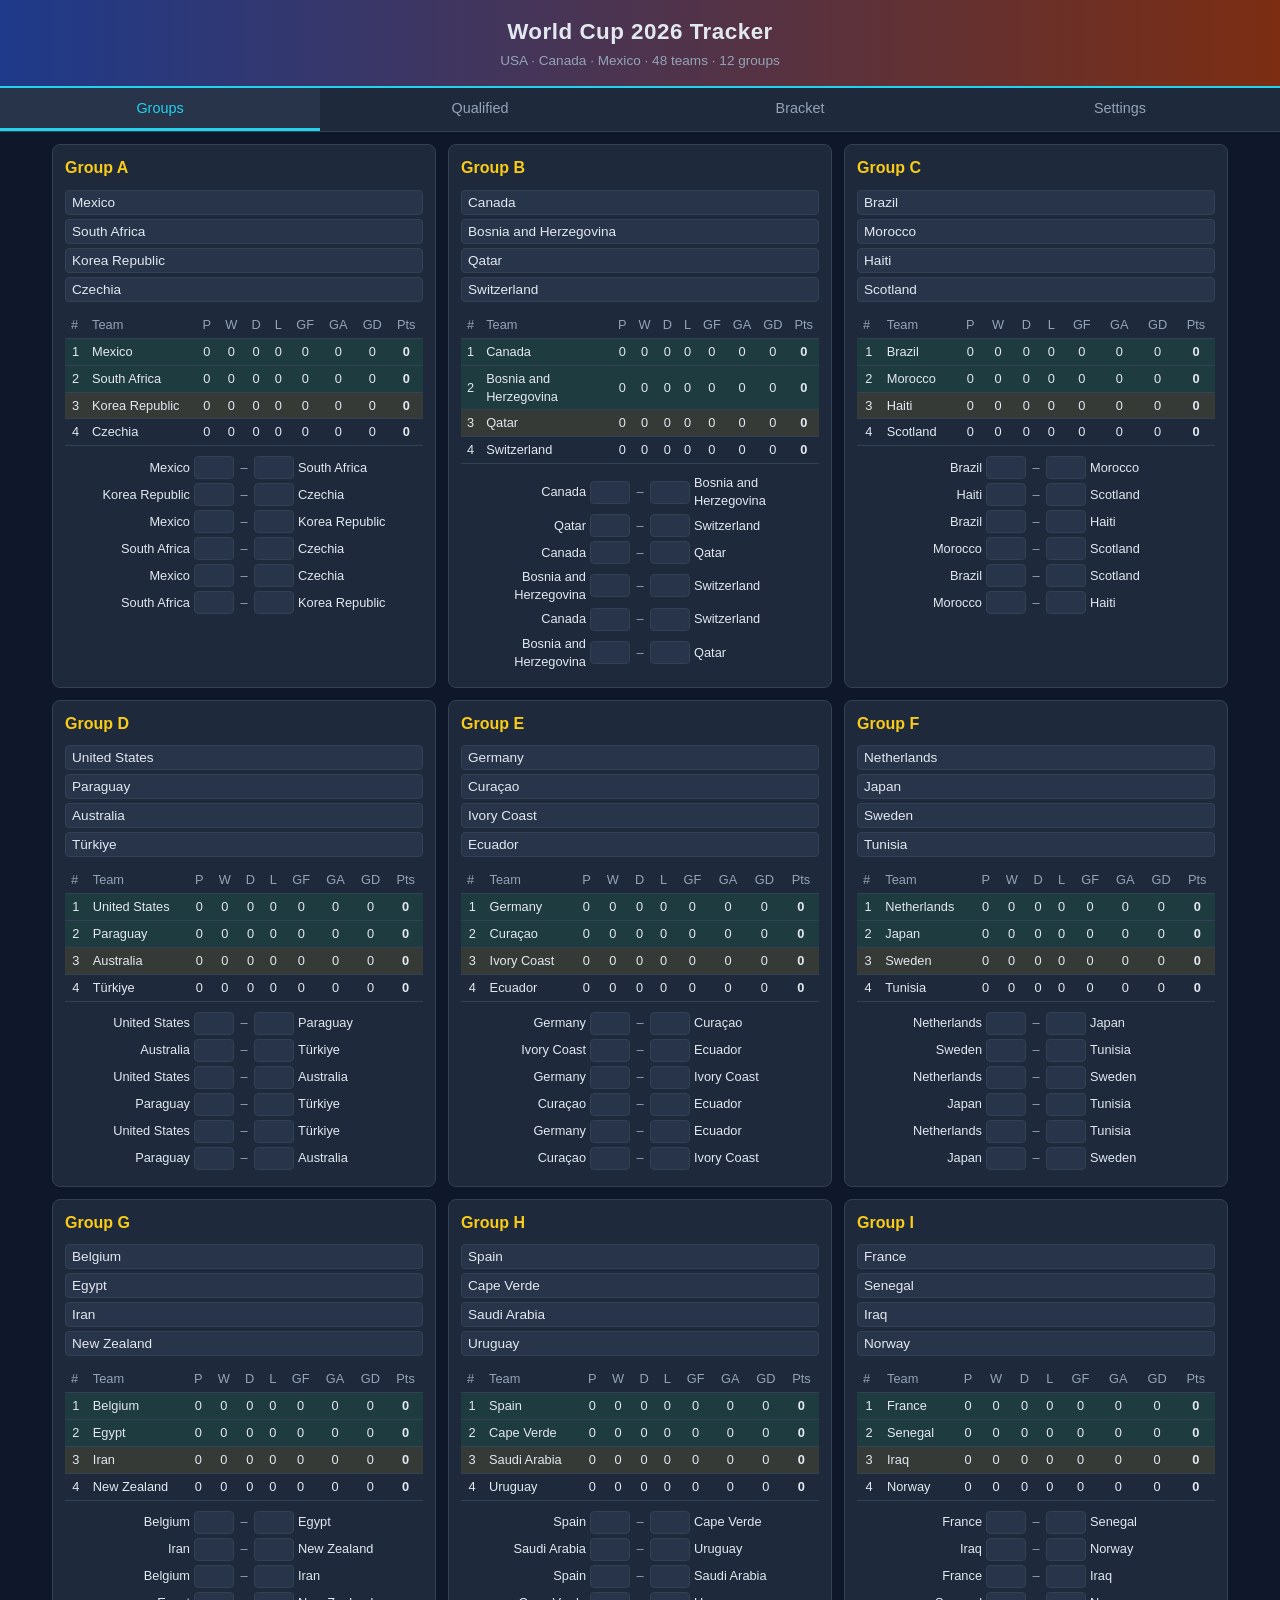
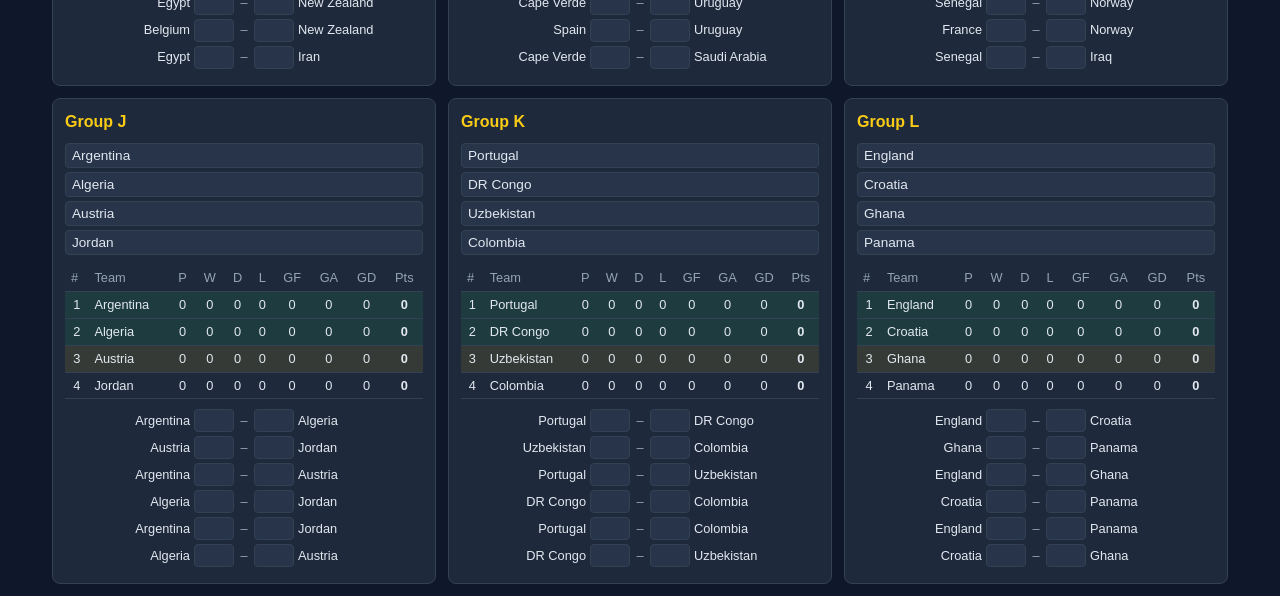
<file: index.html>
<!DOCTYPE html>
<html lang="en">
<head>
<meta charset="UTF-8">
<meta name="viewport" content="width=device-width, initial-scale=1.0">
<title>World Cup 2026 Tracker</title>
<style>
  :root {
    --bg: #0f172a;
    --panel: #1e293b;
    --panel2: #273449;
    --border: #334155;
    --text: #e2e8f0;
    --muted: #94a3b8;
    --accent: #22d3ee;
    --accent2: #facc15;
    --green: #22c55e;
    --red: #ef4444;
  }
  * { box-sizing: border-box; }
  html, body { margin: 0; padding: 0; }
  body {
    background: var(--bg);
    color: var(--text);
    font-family: -apple-system, BlinkMacSystemFont, "Segoe UI", Roboto, sans-serif;
    line-height: 1.4;
  }
  header {
    background: linear-gradient(90deg, #1e3a8a, #7c2d12);
    padding: 16px;
    text-align: center;
    border-bottom: 2px solid var(--accent);
  }
  header h1 { margin: 0; font-size: 1.4rem; letter-spacing: 0.5px; }
  header .sub { color: var(--muted); font-size: 0.85rem; margin-top: 4px; }
  nav {
    display: flex;
    background: var(--panel);
    border-bottom: 1px solid var(--border);
    overflow-x: auto;
    position: sticky;
    top: 0;
    z-index: 10;
  }
  nav button {
    flex: 1;
    min-width: 90px;
    background: none;
    border: none;
    color: var(--muted);
    padding: 12px 8px;
    font-size: 0.9rem;
    cursor: pointer;
    border-bottom: 3px solid transparent;
  }
  nav button.active {
    color: var(--accent);
    border-bottom-color: var(--accent);
    background: var(--panel2);
  }
  main { padding: 12px; max-width: 1200px; margin: 0 auto; }
  section { display: none; }
  section.active { display: block; }
  .group-grid {
    display: grid;
    grid-template-columns: repeat(auto-fill, minmax(320px, 1fr));
    gap: 12px;
  }
  .group {
    background: var(--panel);
    border: 1px solid var(--border);
    border-radius: 8px;
    padding: 12px;
  }
  .group h3 {
    margin: 0 0 8px;
    color: var(--accent2);
    font-size: 1rem;
  }
  .team-input {
    width: 100%;
    background: var(--panel2);
    color: var(--text);
    border: 1px solid var(--border);
    border-radius: 4px;
    padding: 4px 6px;
    margin: 2px 0;
    font-size: 0.85rem;
  }
  .team-input:focus { outline: 1px solid var(--accent); }
  table {
    width: 100%;
    border-collapse: collapse;
    font-size: 0.8rem;
    margin-top: 8px;
  }
  th, td {
    padding: 4px 6px;
    text-align: center;
    border-bottom: 1px solid var(--border);
  }
  th { color: var(--muted); font-weight: 500; }
  td.team-name { text-align: left; font-weight: 500; }
  tr.qual-1, tr.qual-2 { background: rgba(34, 197, 94, 0.12); }
  tr.qual-3 { background: rgba(250, 204, 21, 0.10); }
  .matches { margin-top: 10px; }
  .match {
    display: grid;
    grid-template-columns: 1fr 40px 12px 40px 1fr;
    gap: 4px;
    align-items: center;
    margin: 4px 0;
    font-size: 0.8rem;
  }
  .match .home { text-align: right; }
  .match .away { text-align: left; }
  .score-input {
    width: 100%;
    background: var(--panel2);
    color: var(--text);
    border: 1px solid var(--border);
    border-radius: 4px;
    padding: 3px;
    text-align: center;
    font-size: 0.85rem;
  }
  .score-input:focus { outline: 1px solid var(--accent); }
  .qualified-summary {
    background: var(--panel);
    border: 1px solid var(--border);
    border-radius: 8px;
    padding: 14px;
    margin-bottom: 12px;
  }
  .qualified-summary h2 { margin-top: 0; color: var(--accent); font-size: 1.1rem; }
  .qual-list {
    display: grid;
    grid-template-columns: repeat(auto-fill, minmax(140px, 1fr));
    gap: 6px;
    margin-top: 8px;
  }
  .qual-tag {
    background: var(--panel2);
    border: 1px solid var(--border);
    border-radius: 4px;
    padding: 4px 8px;
    font-size: 0.85rem;
  }
  .qual-tag .pos { color: var(--muted); font-size: 0.75rem; margin-right: 4px; }
  .qual-tag.w { border-left: 3px solid var(--green); }
  .qual-tag.r { border-left: 3px solid var(--accent); }
  .qual-tag.t { border-left: 3px solid var(--accent2); }
  .bracket {
    display: flex;
    gap: 12px;
    overflow-x: auto;
    padding-bottom: 8px;
  }
  .round {
    flex-shrink: 0;
    min-width: 200px;
    display: flex;
    flex-direction: column;
    justify-content: space-around;
    gap: 8px;
  }
  .round h3 {
    margin: 0 0 8px;
    color: var(--accent2);
    text-align: center;
    font-size: 0.9rem;
  }
  .ko-match {
    background: var(--panel);
    border: 1px solid var(--border);
    border-radius: 6px;
    padding: 6px;
    font-size: 0.8rem;
  }
  .ko-row {
    display: grid;
    grid-template-columns: 1fr 36px;
    gap: 4px;
    align-items: center;
    padding: 2px 0;
  }
  .ko-row.win { color: var(--green); font-weight: 600; }
  .ko-team {
    background: var(--panel2);
    color: var(--text);
    border: 1px solid var(--border);
    border-radius: 3px;
    padding: 3px 4px;
    font-size: 0.78rem;
  }
  .actions {
    display: flex;
    gap: 8px;
    flex-wrap: wrap;
    margin-bottom: 12px;
  }
  .btn {
    background: var(--accent);
    color: #0f172a;
    border: none;
    border-radius: 4px;
    padding: 8px 14px;
    font-weight: 600;
    cursor: pointer;
    font-size: 0.85rem;
  }
  .btn:hover { opacity: 0.9; }
  .btn.danger { background: var(--red); color: #fff; }
  .btn.ghost { background: var(--panel2); color: var(--text); border: 1px solid var(--border); }
  .legend { color: var(--muted); font-size: 0.75rem; margin-top: 6px; }
  .legend span { display: inline-block; width: 10px; height: 10px; border-radius: 2px; vertical-align: middle; margin-right: 3px; }
  .legend .l1 { background: var(--green); }
  .legend .l2 { background: var(--accent); }
  .legend .l3 { background: var(--accent2); }
  .third-table { margin-top: 12px; }
  .empty-msg { color: var(--muted); font-style: italic; padding: 20px; text-align: center; }
  @media (max-width: 600px) {
    .match { grid-template-columns: 1fr 36px 10px 36px 1fr; font-size: 0.72rem; }
    nav button { font-size: 0.78rem; padding: 10px 4px; }
  }
</style>
</head>
<body>
<header>
  <h1>World Cup 2026 Tracker</h1>
  <div class="sub">USA · Canada · Mexico  ·  48 teams · 12 groups</div>
</header>
<nav>
  <button data-tab="groups" class="active">Groups</button>
  <button data-tab="standings">Qualified</button>
  <button data-tab="bracket">Bracket</button>
  <button data-tab="settings">Settings</button>
</nav>
<main>
  <section id="groups" class="active"></section>
  <section id="standings"></section>
  <section id="bracket"></section>
  <section id="settings">
    <div class="qualified-summary">
      <h2>Settings</h2>
      <p>All edits autosave to your browser (localStorage). Data stays on this device.</p>
      <div class="actions">
        <button class="btn ghost" id="export-btn">Export JSON</button>
        <button class="btn ghost" id="import-btn">Import JSON</button>
        <input type="file" id="import-file" accept="application/json" style="display:none">
        <button class="btn danger" id="reset-btn">Reset all data</button>
      </div>
      <p class="legend" style="margin-top:14px;">
        Qualification rule: top 2 from each group + 8 best 3rd-placed teams advance to Round of 32.
        Sort order: Points → Goal Difference → Goals For.
      </p>
    </div>
  </section>
</main>

<script>
const GROUPS = ['A','B','C','D','E','F','G','H','I','J','K','L'];
const STORAGE_KEY = 'wc2026-tracker-v1';

const MATCH_PAIRS = [[0,1],[2,3],[0,2],[1,3],[0,3],[1,2]];

const TEAM_NAMES = {
  A: ['Mexico', 'South Africa', 'Korea Republic', 'Czechia'],
  B: ['Canada', 'Bosnia and Herzegovina', 'Qatar', 'Switzerland'],
  C: ['Brazil', 'Morocco', 'Haiti', 'Scotland'],
  D: ['United States', 'Paraguay', 'Australia', 'Türkiye'],
  E: ['Germany', 'Curaçao', 'Ivory Coast', 'Ecuador'],
  F: ['Netherlands', 'Japan', 'Sweden', 'Tunisia'],
  G: ['Belgium', 'Egypt', 'Iran', 'New Zealand'],
  H: ['Spain', 'Cape Verde', 'Saudi Arabia', 'Uruguay'],
  I: ['France', 'Senegal', 'Iraq', 'Norway'],
  J: ['Argentina', 'Algeria', 'Austria', 'Jordan'],
  K: ['Portugal', 'DR Congo', 'Uzbekistan', 'Colombia'],
  L: ['England', 'Croatia', 'Ghana', 'Panama'],
};

function defaultState() {
  const teams = {};
  const groupMatches = {};
  GROUPS.forEach(g => {
    teams[g] = [...TEAM_NAMES[g]];
    groupMatches[g] = MATCH_PAIRS.map(([h,a]) => ({h, a, hs:'', as:''}));
  });
  return {
    teams,
    groupMatches,
    knockout: {
      r32: Array.from({length:16}, () => ({h:'', a:'', hs:'', as:''})),
      r16: Array.from({length:8}, () => ({h:'', a:'', hs:'', as:''})),
      qf:  Array.from({length:4}, () => ({h:'', a:'', hs:'', as:''})),
      sf:  Array.from({length:2}, () => ({h:'', a:'', hs:'', as:''})),
      f:   [{h:'', a:'', hs:'', as:''}],
    }
  };
}

let state = load() || defaultState();

function save() {
  localStorage.setItem(STORAGE_KEY, JSON.stringify(state));
}
function load() {
  try {
    const raw = localStorage.getItem(STORAGE_KEY);
    if (!raw) return null;
    const s = JSON.parse(raw);
    if (!s.teams || !s.groupMatches || !s.knockout) return null;
    const isPlaceholder = GROUPS.every(g => s.teams[g] && s.teams[g].every((t, i) => t === `${g}${i+1}`));
    if (isPlaceholder) {
      GROUPS.forEach(g => { s.teams[g] = [...TEAM_NAMES[g]]; });
    }
    return s;
  } catch { return null; }
}

function computeStandings(g) {
  const names = state.teams[g];
  const stats = names.map(name => ({name, P:0, W:0, D:0, L:0, GF:0, GA:0, GD:0, Pts:0}));
  state.groupMatches[g].forEach(m => {
    if (m.hs === '' || m.as === '' || m.hs == null || m.as == null) return;
    const hs = +m.hs, as = +m.as;
    if (Number.isNaN(hs) || Number.isNaN(as)) return;
    stats[m.h].P++; stats[m.a].P++;
    stats[m.h].GF += hs; stats[m.h].GA += as;
    stats[m.a].GF += as; stats[m.a].GA += hs;
    if (hs > as) { stats[m.h].W++; stats[m.h].Pts += 3; stats[m.a].L++; }
    else if (hs < as) { stats[m.a].W++; stats[m.a].Pts += 3; stats[m.h].L++; }
    else { stats[m.h].D++; stats[m.a].D++; stats[m.h].Pts++; stats[m.a].Pts++; }
  });
  stats.forEach(s => s.GD = s.GF - s.GA);
  return [...stats].sort((a,b) => b.Pts - a.Pts || b.GD - a.GD || b.GF - a.GF)
    .map((s, i) => ({...s, rank: i+1, group: g}));
}

function allStandings() {
  const r = {};
  GROUPS.forEach(g => r[g] = computeStandings(g));
  return r;
}

function bestThirds(allRanks) {
  const thirds = GROUPS.map(g => allRanks[g][2]).filter(Boolean);
  return [...thirds].sort((a,b) => b.Pts - a.Pts || b.GD - a.GD || b.GF - a.GF);
}

function renderGroups() {
  const root = document.getElementById('groups');
  const grid = document.createElement('div');
  grid.className = 'group-grid';
  const ranks = allStandings();
  GROUPS.forEach(g => {
    const card = document.createElement('div');
    card.className = 'group';
    card.innerHTML = `<h3>Group ${g}</h3>`;

    state.teams[g].forEach((name, i) => {
      const inp = document.createElement('input');
      inp.className = 'team-input';
      inp.value = name;
      inp.placeholder = `${g}${i+1}`;
      inp.addEventListener('input', e => {
        state.teams[g][i] = e.target.value;
        save();
        scheduleRender();
      });
      card.appendChild(inp);
    });

    const tbl = document.createElement('table');
    tbl.innerHTML = `
      <thead><tr>
        <th style="text-align:left">#</th>
        <th style="text-align:left">Team</th>
        <th>P</th><th>W</th><th>D</th><th>L</th>
        <th>GF</th><th>GA</th><th>GD</th><th>Pts</th>
      </tr></thead>`;
    const tb = document.createElement('tbody');
    ranks[g].forEach((r, i) => {
      const tr = document.createElement('tr');
      if (i === 0) tr.className = 'qual-1';
      else if (i === 1) tr.className = 'qual-2';
      else if (i === 2) tr.className = 'qual-3';
      tr.innerHTML = `
        <td>${i+1}</td>
        <td class="team-name">${escapeHtml(r.name)}</td>
        <td>${r.P}</td><td>${r.W}</td><td>${r.D}</td><td>${r.L}</td>
        <td>${r.GF}</td><td>${r.GA}</td><td>${r.GD}</td>
        <td><strong>${r.Pts}</strong></td>`;
      tb.appendChild(tr);
    });
    tbl.appendChild(tb);
    card.appendChild(tbl);

    const matches = document.createElement('div');
    matches.className = 'matches';
    state.groupMatches[g].forEach((m, idx) => {
      const row = document.createElement('div');
      row.className = 'match';
      row.innerHTML = `
        <div class="home">${escapeHtml(state.teams[g][m.h])}</div>
        <input class="score-input" type="number" min="0" inputmode="numeric" value="${m.hs}" data-g="${g}" data-i="${idx}" data-side="hs">
        <div style="text-align:center;color:var(--muted)">–</div>
        <input class="score-input" type="number" min="0" inputmode="numeric" value="${m.as}" data-g="${g}" data-i="${idx}" data-side="as">
        <div class="away">${escapeHtml(state.teams[g][m.a])}</div>`;
      matches.appendChild(row);
    });
    matches.addEventListener('input', e => {
      const t = e.target;
      if (!t.classList.contains('score-input')) return;
      const gg = t.dataset.g, ii = +t.dataset.i, side = t.dataset.side;
      state.groupMatches[gg][ii][side] = t.value;
      save();
      scheduleRender();
    });
    card.appendChild(matches);
    grid.appendChild(card);
  });
  root.replaceChildren(grid);
}

function renderStandings() {
  const root = document.getElementById('standings');
  const ranks = allStandings();
  const winners = GROUPS.map(g => ranks[g][0]).filter(Boolean);
  const runners = GROUPS.map(g => ranks[g][1]).filter(Boolean);
  const thirds = bestThirds(ranks);
  const top8thirds = thirds.slice(0, 8);
  const out8thirds = thirds.slice(8);

  const summary = document.createElement('div');
  summary.className = 'qualified-summary';
  summary.innerHTML = `
    <h2>Qualified for Round of 32</h2>
    <div class="legend">
      <span class="l1"></span> Winner &nbsp;
      <span class="l2"></span> Runner-up &nbsp;
      <span class="l3"></span> Best 3rd
    </div>
  `;

  const list = document.createElement('div');
  list.className = 'qual-list';
  winners.forEach(t => list.appendChild(tag(t, 'w', `1${t.group}`)));
  runners.forEach(t => list.appendChild(tag(t, 'r', `2${t.group}`)));
  top8thirds.forEach(t => list.appendChild(tag(t, 't', `3${t.group}`)));
  summary.appendChild(list);

  const thirdSummary = document.createElement('div');
  thirdSummary.className = 'qualified-summary third-table';
  thirdSummary.innerHTML = `<h2>Best Third-Placed Teams</h2>`;
  if (thirds.length === 0) {
    const e = document.createElement('div');
    e.className = 'empty-msg';
    e.textContent = 'Enter group results to see rankings.';
    thirdSummary.appendChild(e);
  } else {
    const tbl = document.createElement('table');
    tbl.innerHTML = `
      <thead><tr>
        <th style="text-align:left">#</th>
        <th style="text-align:left">Team</th>
        <th>Group</th>
        <th>P</th><th>W</th><th>D</th><th>L</th>
        <th>GF</th><th>GA</th><th>GD</th><th>Pts</th>
        <th>Status</th>
      </tr></thead>`;
    const tb = document.createElement('tbody');
    thirds.forEach((r, i) => {
      const tr = document.createElement('tr');
      if (i < 8) tr.className = 'qual-3';
      tr.innerHTML = `
        <td>${i+1}</td>
        <td class="team-name">${escapeHtml(r.name)}</td>
        <td>${r.group}</td>
        <td>${r.P}</td><td>${r.W}</td><td>${r.D}</td><td>${r.L}</td>
        <td>${r.GF}</td><td>${r.GA}</td><td>${r.GD}</td>
        <td><strong>${r.Pts}</strong></td>
        <td>${i < 8 ? 'Advances' : 'Out'}</td>`;
      tb.appendChild(tr);
    });
    tbl.appendChild(tb);
    thirdSummary.appendChild(tbl);
  }

  root.replaceChildren(summary, thirdSummary);
}

function tag(t, cls, pos) {
  const el = document.createElement('div');
  el.className = `qual-tag ${cls}`;
  el.innerHTML = `<span class="pos">${pos}</span>${escapeHtml(t.name)} <span style="color:var(--muted);font-size:0.75rem;">(${t.Pts}p, ${t.GD>=0?'+':''}${t.GD})</span>`;
  return el;
}

function qualifiedTeamNames() {
  const ranks = allStandings();
  const set = [];
  GROUPS.forEach(g => {
    if (ranks[g][0]) set.push(ranks[g][0].name);
    if (ranks[g][1]) set.push(ranks[g][1].name);
  });
  bestThirds(ranks).slice(0, 8).forEach(t => set.push(t.name));
  return set.filter(Boolean);
}

function renderBracket() {
  const root = document.getElementById('bracket');
  const pool = qualifiedTeamNames();

  const help = document.createElement('div');
  help.className = 'qualified-summary';
  help.innerHTML = `
    <h2>Knockout Bracket</h2>
    <p style="color:var(--muted);font-size:0.85rem;">
      Pick teams from the qualified pool for Round of 32; later rounds offer the winners of the previous round.
      Enter scores to advance teams. Highlight indicates the winner.
    </p>
  `;

  const wrap = document.createElement('div');
  wrap.className = 'bracket';

  const rounds = [
    { key: 'r32', title: 'Round of 32', count: 16, source: () => pool },
    { key: 'r16', title: 'Round of 16', count: 8,  source: () => roundWinners('r32') },
    { key: 'qf',  title: 'Quarter-finals', count: 4, source: () => roundWinners('r16') },
    { key: 'sf',  title: 'Semi-finals', count: 2, source: () => roundWinners('qf') },
    { key: 'f',   title: 'Final', count: 1, source: () => roundWinners('sf') },
  ];

  rounds.forEach(r => {
    const col = document.createElement('div');
    col.className = 'round';
    const h = document.createElement('h3');
    h.textContent = r.title;
    col.appendChild(h);
    const sources = r.source();
    for (let i = 0; i < r.count; i++) {
      const m = state.knockout[r.key][i];
      col.appendChild(koMatch(r.key, i, m, sources));
    }
    wrap.appendChild(col);
  });

  const champ = championLine();
  if (champ) {
    const c = document.createElement('div');
    c.className = 'qualified-summary';
    c.style.marginTop = '12px';
    c.style.textAlign = 'center';
    c.innerHTML = `<h2 style="color:var(--accent2);">🏆 Champion: ${escapeHtml(champ)}</h2>`;
    root.replaceChildren(help, wrap, c);
  } else {
    root.replaceChildren(help, wrap);
  }
}

function roundWinners(key) {
  return state.knockout[key].map(m => winnerOf(m)).filter(Boolean);
}

function winnerOf(m) {
  if (!m.h || !m.a) return null;
  if (m.hs === '' || m.as === '' || m.hs == null || m.as == null) return null;
  const hs = +m.hs, as = +m.as;
  if (Number.isNaN(hs) || Number.isNaN(as)) return null;
  if (hs > as) return m.h;
  if (as > hs) return m.a;
  return null;
}

function championLine() {
  const f = state.knockout.f[0];
  return winnerOf(f);
}

function koMatch(key, i, m, sources) {
  const w = winnerOf(m);
  const box = document.createElement('div');
  box.className = 'ko-match';

  const teamOptions = (selected) => {
    const opts = ['<option value="">— pick team —</option>'];
    const seen = new Set();
    sources.forEach(name => {
      if (!name) return;
      const v = name;
      if (seen.has(v)) return;
      seen.add(v);
      opts.push(`<option value="${escapeAttr(v)}" ${v === selected ? 'selected' : ''}>${escapeHtml(v)}</option>`);
    });
    if (selected && !seen.has(selected)) {
      opts.push(`<option value="${escapeAttr(selected)}" selected>${escapeHtml(selected)} (out)</option>`);
    }
    return opts.join('');
  };

  const rowH = document.createElement('div');
  rowH.className = 'ko-row' + (w === m.h ? ' win' : '');
  rowH.innerHTML = `
    <select class="ko-team" data-r="${key}" data-i="${i}" data-f="h">${teamOptions(m.h)}</select>
    <input class="score-input" type="number" min="0" inputmode="numeric" value="${m.hs}" data-r="${key}" data-i="${i}" data-f="hs">
  `;
  const rowA = document.createElement('div');
  rowA.className = 'ko-row' + (w === m.a ? ' win' : '');
  rowA.innerHTML = `
    <select class="ko-team" data-r="${key}" data-i="${i}" data-f="a">${teamOptions(m.a)}</select>
    <input class="score-input" type="number" min="0" inputmode="numeric" value="${m.as}" data-r="${key}" data-i="${i}" data-f="as">
  `;
  box.appendChild(rowH);
  box.appendChild(rowA);

  box.addEventListener('input', e => {
    const t = e.target;
    if (!t.dataset.r) return;
    const r = t.dataset.r, idx = +t.dataset.i, f = t.dataset.f;
    state.knockout[r][idx][f] = t.value;
    save();
    scheduleRender();
  });
  box.addEventListener('change', e => {
    const t = e.target;
    if (!t.dataset.r || t.tagName !== 'SELECT') return;
    const r = t.dataset.r, idx = +t.dataset.i, f = t.dataset.f;
    state.knockout[r][idx][f] = t.value;
    save();
    scheduleRender();
  });
  return box;
}

function escapeHtml(s) {
  return String(s ?? '').replace(/[&<>"']/g, c => ({
    '&':'&amp;','<':'&lt;','>':'&gt;','"':'&quot;',"'":'&#39;'
  }[c]));
}
function escapeAttr(s) { return escapeHtml(s); }

let renderQueued = false;
function scheduleRender() {
  if (renderQueued) return;
  renderQueued = true;
  requestAnimationFrame(() => {
    renderQueued = false;
    renderActive();
  });
}

function renderActive() {
  const tab = document.querySelector('nav button.active').dataset.tab;
  if (tab === 'groups') renderGroups();
  else if (tab === 'standings') renderStandings();
  else if (tab === 'bracket') renderBracket();
}

function setTab(name) {
  document.querySelectorAll('nav button').forEach(b => {
    b.classList.toggle('active', b.dataset.tab === name);
  });
  document.querySelectorAll('main > section').forEach(s => {
    s.classList.toggle('active', s.id === name);
  });
  renderActive();
}

document.querySelectorAll('nav button').forEach(b => {
  b.addEventListener('click', () => setTab(b.dataset.tab));
});

document.getElementById('reset-btn').addEventListener('click', () => {
  if (!confirm('Reset all data? This cannot be undone.')) return;
  state = defaultState();
  save();
  renderActive();
});

document.getElementById('export-btn').addEventListener('click', () => {
  const blob = new Blob([JSON.stringify(state, null, 2)], { type: 'application/json' });
  const url = URL.createObjectURL(blob);
  const a = document.createElement('a');
  a.href = url;
  a.download = 'wc2026-tracker.json';
  a.click();
  URL.revokeObjectURL(url);
});

document.getElementById('import-btn').addEventListener('click', () => {
  document.getElementById('import-file').click();
});
document.getElementById('import-file').addEventListener('change', e => {
  const f = e.target.files[0];
  if (!f) return;
  const r = new FileReader();
  r.onload = () => {
    try {
      const s = JSON.parse(r.result);
      if (!s.teams || !s.groupMatches || !s.knockout) throw new Error('invalid');
      state = s;
      save();
      renderActive();
      alert('Import successful.');
    } catch {
      alert('Could not import: invalid file.');
    }
  };
  r.readAsText(f);
});

renderActive();
</script>
</body>
</html>
</file>
